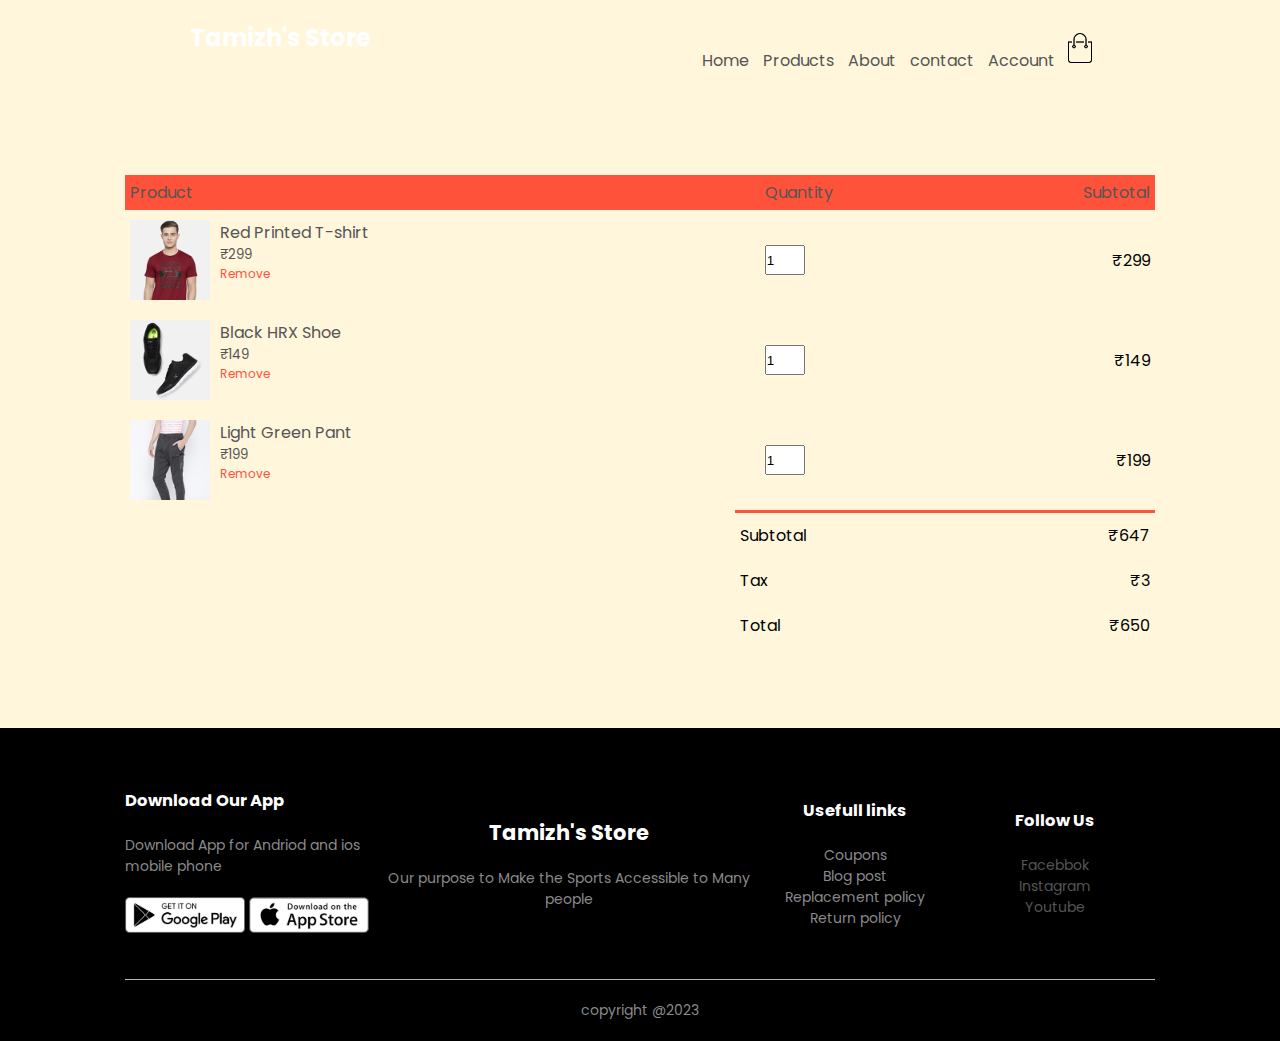
<file: cart.html>
<html lang="en">
<head>
    <meta charset="UTF-8">
    <meta name="viewport" content="width=device-width, initial-scale=1.0">
    <title>Cart Section</title>
    <link rel="stylesheet" href="style.css">
    <link rel="stylesheet" href="https://cdnjs.cloudflare.com/ajax/libs/font-awesome/6.4.2/css/all.min.css">
</head>
<body>
      <div class="container">
        <div class="navbar">
            <h2 class="f">Tamizh's Store</h2>
        <nav>
            <ul id="MenuItems">
                <li><a href="">Home</a></li>
                <li><a href="">Products</a></li>
                <li><a href="">About</a></li>
                <li><a href="">contact</a></li>
                <li><a href="">Account</a></li>
            </ul>
        </nav>
          <img src="images/cart.png" alt="" width="30px" height="30px">
          <img src="images/menu.png" class="menu" onclick="menutoggle()">
        </div>
    
    </div>
<!---cart-->
     <div class="s_container cart">
        <table>
            <tr>
                <th>Product</th>
                <th>Quantity</th>
                <th>Subtotal</th>
            </tr>
            <tr>
                <td>
                     <div class="info">
                        <img src="images/buy-1.jpg" alt="">
                        <div>
                            <p>Red Printed T-shirt</p>
                            <small>₹299</small>
                            <br>
                            <a href="">Remove</a>
                        </div>
                    </div>
                </td>
                <td><input type="number" value="1"></td>
                <td>₹299</td>
            </tr>
            <tr>
                <td>
                     <div class="info">
                        <img src="images/buy-2.jpg" alt="">
                        <div>
                            <p>Black HRX Shoe</p>
                            <small>₹149</small>
                            <br>
                            <a href="">Remove</a>
                        </div>
                    </div>
                </td>
                <td><input type="number" value="1"></td>
                <td>₹149</td>
            </tr>
            <tr>
                <td>
                     <div class="info">
                        <img src="images/buy-3.jpg" alt="">
                        <div>
                            <p>Light Green Pant</p>
                            <small>₹199</small>
                            <br>
                            <a href="">Remove</a>
                        </div>
                    </div>
                </td>
                <td><input type="number" value="1"></td>
                <td>₹199</td>
            </tr>
        </table>
        <div class="tot-price">
            <table>
                <tr>
                    <td>Subtotal</td>
                    <td>₹647</td>
                </tr>
                <tr>
                    <td>Tax</td>
                    <td>₹3</td>
                </tr>
                <tr>
                    <td>Total</td>
                    <td>₹650</td>
                </tr>
            </table>
        </div>
     </div>

     <!---footer-->
     <div class="footer">
        <div class="s_container">
            <div class="row">
                <div class="foot-1">
                    <h3>Download Our App</h3>
                    <p>Download App for Andriod and ios mobile phone</p>
                    <div class="app-logo">
                        <img src="images/play-store.png" alt="playstore img">
                        <img src="images/app-store.png" alt="app store img">
                    </div>
                </div>
                <div class="foot-2">
                    <h2 class="f">Tamizh's Store</h2>
                    <p>Our purpose to Make the Sports Accessible to Many people</p>
                </div>
                <div class="foot-3">
                    <h3>Usefull links</h3>
                    <ul>
                        <li>Coupons</li>
                        <li>Blog post</li>
                        <li>Replacement policy</li>
                        <li>Return policy </li>
                    </ul>
                </div>
                <div class="foot-4">
                    <h3>Follow Us</h3>
                    <ul>
                        <a href=""><li>Facebbok</li></a>
                        <a href=""><li>Instagram</li></a>
                        <a href=""><li>Youtube</li></a>
                    </ul>
                </div>
            </div>
            <hr>
            <p class="copyright">copyright @2023</p>
        </div>
     </div>
       <script src="script.js"></script>  
    
</body>
</html>
</file>
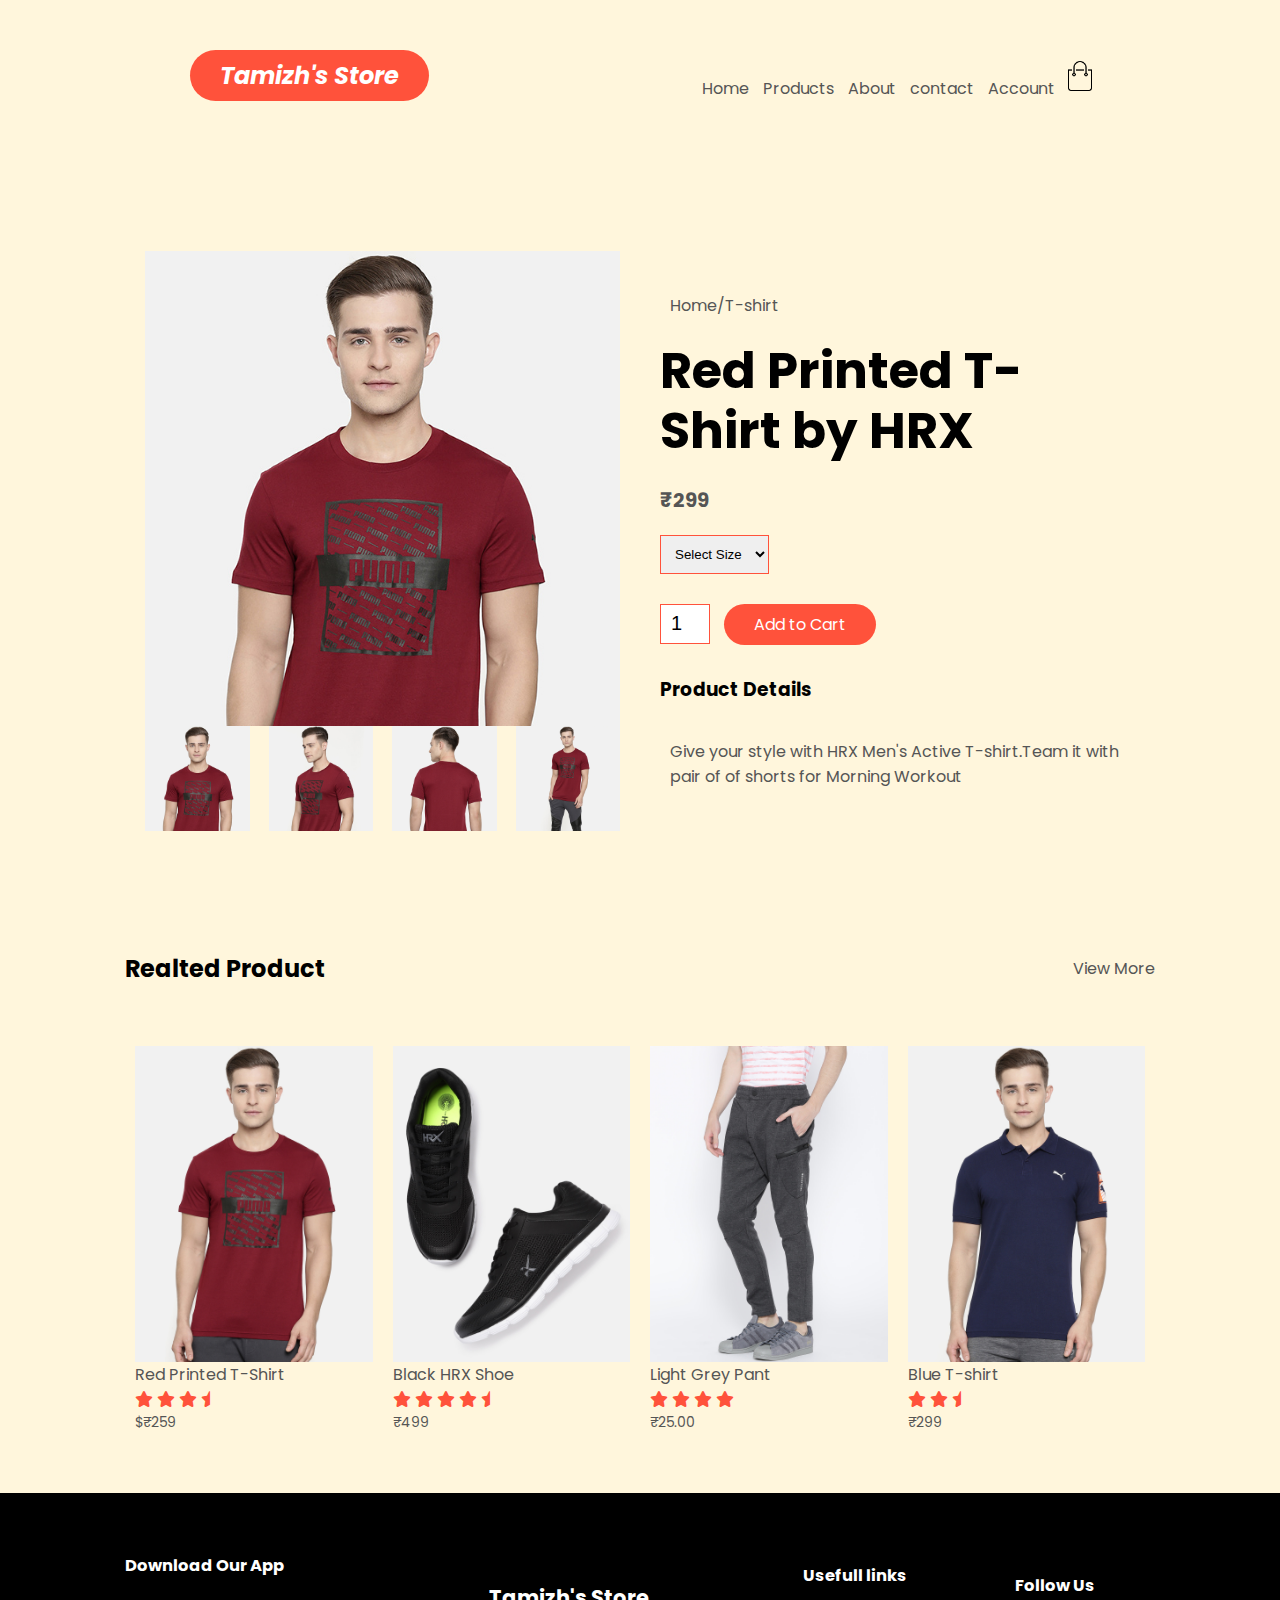
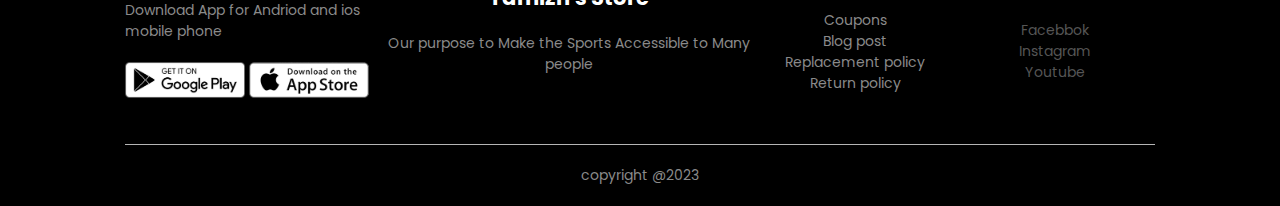
<file: product-details.html>
<html lang="en">
<head>
    <meta charset="UTF-8">
    <meta name="viewport" content="width=device-width, initial-scale=1.0">
    <title>Product Details</title>
    <link rel="stylesheet" href="style.css">
    <link rel="stylesheet" href="https://cdnjs.cloudflare.com/ajax/libs/font-awesome/6.4.2/css/all.min.css">
</head>
<body>
      <div class="container">
        <div class="navbar">
            <h2 class="logo"> <i>Tamizh's Store</i></h2>
        <nav>
            <ul id="MenuItems">
                <li><a href="">Home</a></li>
                <li><a href="">Products</a></li>
                <li><a href="">About</a></li>
                <li><a href="">contact</a></li>
                <li><a href="">Account</a></li>
            </ul>
        </nav>
          <img src="images/cart.png" alt="" width="30px" height="30px">
          <img src="images/menu.png" class="menu" onclick="menutoggle()">
        </div>
    
      </div>
      <!--product detail in one page-->
      <div class="s_container single-prod">
        <div class="row">
            <div class="col-1">
                <img src="images/gallery-1.jpg" alt="" width="100%" id="ProductImg">
                <div class="s_img-row">
                    <div class="s_img-col">
                        <img src="images/gallery-1.jpg" alt="" width="100%" class="s-img">
                    </div>
                    <div class="s_img-col">
                        <img src="images/gallery-2.jpg" alt="" width="100%" class="s-img">
                    </div>
                    <div class="s_img-col">
                        <img src="images/gallery-3.jpg" alt="" width="100%" class="s-img">
                    </div>
                    <div class="s_img-col">
                        <img src="images/gallery-4.jpg" alt="" width="100%" class="s-img">
                    </div>
                </div>
            </div>
            <div class="col-1">
                <p>Home/T-shirt</p>
                <h1>Red Printed T-Shirt by HRX</h1>
                <h4>₹299</h4>
                <select >
                    <option >Select Size</option>
                    <option >XXL</option>
                    <option >XL</option>
                    <option >Large L</option>
                    <option >Medium M</option>
                    <option >Small S</option>
                </select>
                <input type="number" value="1">
                <a href="" class="bt">Add to Cart</a>
                <h3>Product Details</h3>
                <br>
                <p>Give your style with HRX Men's Active T-shirt.Team it with pair of
                    of shorts for Morning Workout</p>
            </div>
        </div>
      </div>
      <!---title-->
      <div class="s_container">
        <div class="row row-2">
            <h2>Realted Product</h2>
            <p>View More</p>
        </div>
      </div>


    <!--Feautured products-->
    <div class="s_container">
        <div class="row">
            <div class="col-3">
                <img src="images/product-1.jpg" alt="">
                <h4>Red Printed T-Shirt</h4>
                <div class="rating"> 
                    <i class="fa-solid fa-star"></i>
                    <i class="fa-solid fa-star"></i>
                    <i class="fa-solid fa-star"></i>
                    <i class="fa-solid fa-star-half"></i>
                </div>
                <p>$₹259</p>
            </div>
            <div class="col-3">
                <img src="images/product-2.jpg" alt="">
                <h4>Black HRX Shoe</h4>
                <div class="rating">
                    <i class="fa-solid fa-star"></i>
                    <i class="fa-solid fa-star"></i>
                    <i class="fa-solid fa-star"></i>
                    <i class="fa-solid fa-star"></i>
                    <i class="fa-solid fa-star-half"></i>
                </div>
                <p>₹499</p>
            </div>
            <div class="col-3">
                <img src="images/product-3.jpg" alt="">
                <h4>Light Grey Pant</h4>
                <div class="rating">
                    <i class="fa-solid fa-star"></i>
                    <i class="fa-solid fa-star"></i>
                    <i class="fa-solid fa-star"></i>
                    <i class="fa-solid fa-star"></i>
                </div>
                <p>₹25.00</p>
            </div>
            <div class="col-3">
                <img src="images/product-4.jpg" alt="">
                <h4>Blue T-shirt</h4>
                <div class="rating">
                    <i class="fa-solid fa-star"></i>
                    <i class="fa-solid fa-star"></i>
                    <i class="fa-solid fa-star-half"></i>
                </div>
                <p>₹299</p>
            </div>          
        </div>
        
           
        </div>
    </div>
     <!---footer-->
     <div class="footer">
        <div class="s_container">
            <div class="row">
                <div class="foot-1">
                    <h3>Download Our App</h3>
                    <p>Download App for Andriod and ios mobile phone</p>
                    <div class="app-logo">
                        <img src="images/play-store.png" alt="playstore img">
                        <img src="images/app-store.png" alt="app store img">
                    </div>
                </div>
                <div class="foot-2">
                    <h2 class="f">Tamizh's Store</h2>
                    <p>Our purpose to Make the Sports Accessible to Many people</p>
                </div>
                <div class="foot-3">
                    <h3>Usefull links</h3>
                    <ul>
                        <li>Coupons</li>
                        <li>Blog post</li>
                        <li>Replacement policy</li>
                        <li>Return policy </li>
                    </ul>
                </div>
                <div class="foot-4">
                    <h3>Follow Us</h3>
                    <ul>
                        <a href=""><li>Facebbok</li></a>
                        <a href=""><li>Instagram</li></a>
                        <a href=""><li>Youtube</li></a>
                    </ul>
                </div>
            </div>
            <hr>
            <p class="copyright">copyright @2023</p>
        </div>
     </div>
       <script src="script.js"></script>  
    
</body>
</html>
</file>
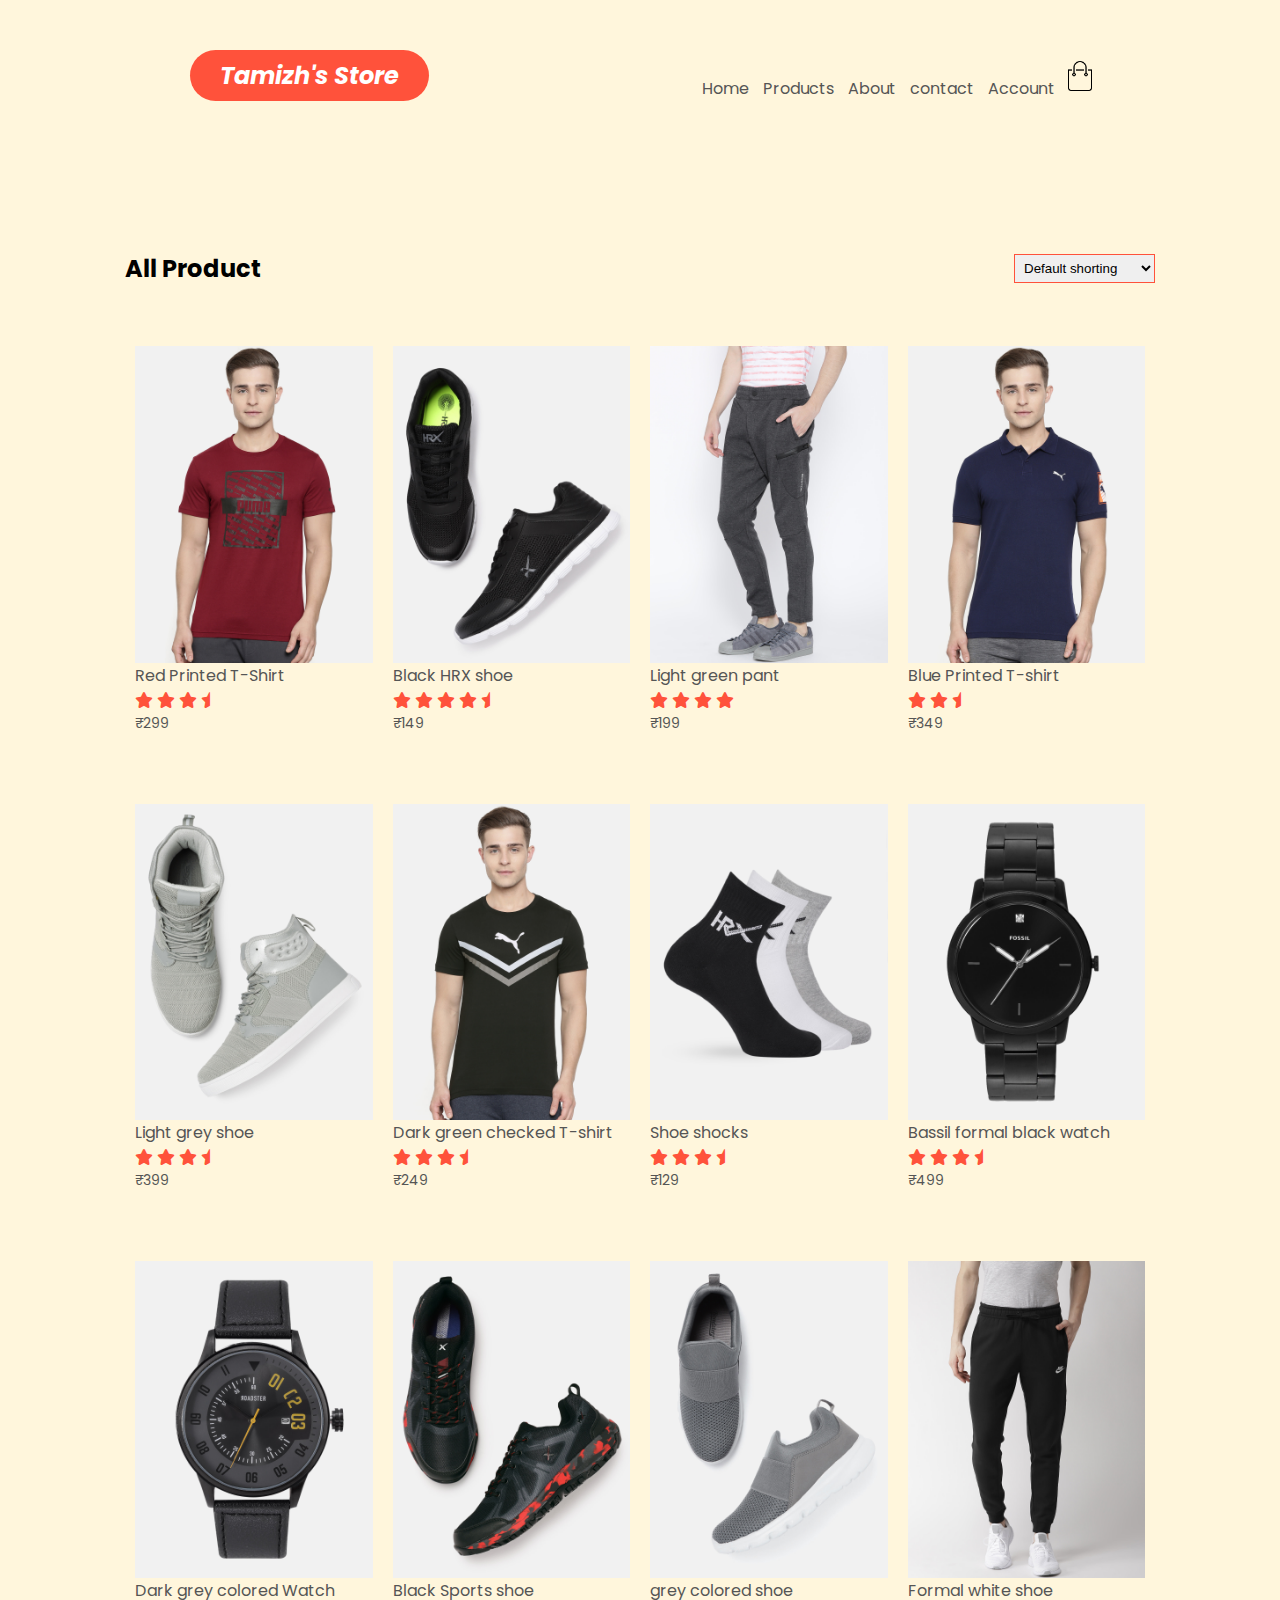
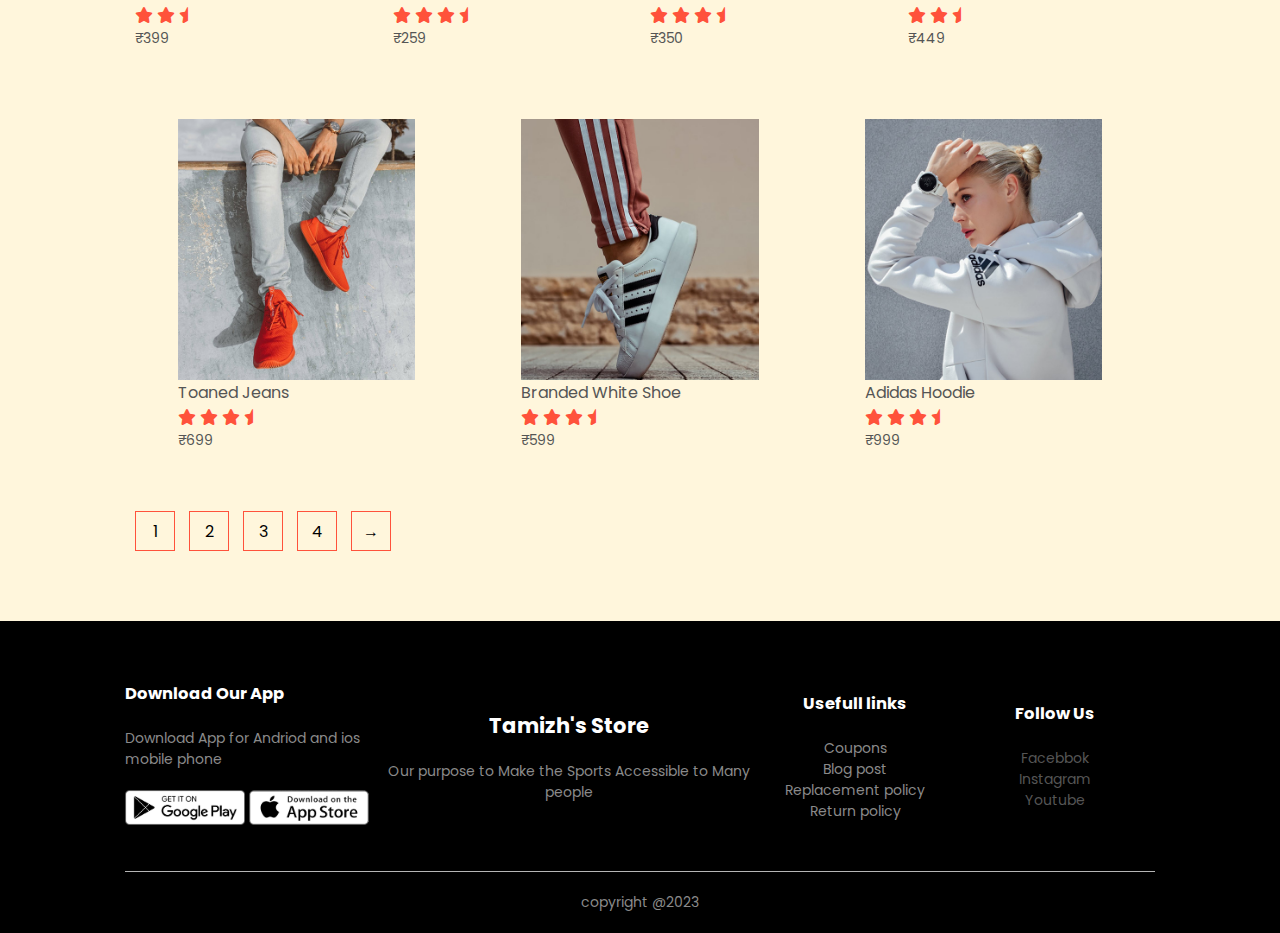
<file: products.html>
<html lang="en">
<head>
    <meta charset="UTF-8">
    <meta name="viewport" content="width=device-width, initial-scale=1.0">
    <title>All products</title>
    <link rel="stylesheet" href="style.css">
    <link rel="stylesheet" href="https://cdnjs.cloudflare.com/ajax/libs/font-awesome/6.4.2/css/all.min.css">
</head>
<body>
      <div class="container">
        <div class="navbar">
            <h2 class="logo"> <i>Tamizh's Store</i></h2>
        <nav>
            <ul id="MenuItems">
                <li><a href="">Home</a></li>
                <li><a href="">Products</a></li>
                <li><a href="">About</a></li>
                <li><a href="">contact</a></li>
                <li><a href="">Account</a></li>
            </ul>
        </nav>
          <img src="images/cart.png" alt="" width="30px" height="30px">
          <img src="images/menu.png" class="menu" onclick="menutoggle()">
        </div>
    
      </div>
    <div class="s_container">
        <div class="row row-2">
            <h2>All Product</h2>
            <select>
                <option >Default shorting</option>
                <option >Short by price</option>
                <option >short by popularity</option>
                <option >Short by sale</option>
                <option >Short by rating</option>
            </select>
        </div>
        <div class="row">
            <div class="col-3">
                <a href="product-details.html"><img src="images/product-1.jpg" alt=""></a>
                <h4>Red Printed T-Shirt</h4>
                <div class="rating"> 
                    <i class="fa-solid fa-star"></i>
                    <i class="fa-solid fa-star"></i>
                    <i class="fa-solid fa-star"></i>
                    <i class="fa-solid fa-star-half"></i>
                </div>
                <p>₹299</p>
            </div>
            <div class="col-3">
                <img src="images/product-2.jpg" alt="">
                <h4>Black HRX shoe</h4>
                <div class="rating">
                    <i class="fa-solid fa-star"></i>
                    <i class="fa-solid fa-star"></i>
                    <i class="fa-solid fa-star"></i>
                    <i class="fa-solid fa-star"></i>
                    <i class="fa-solid fa-star-half"></i>
                </div>
                <p>₹149</p>
            </div>
            <div class="col-3">
                <img src="images/product-3.jpg" alt="">
                <h4>Light green pant</h4>
                <div class="rating">
                    <i class="fa-solid fa-star"></i>
                    <i class="fa-solid fa-star"></i>
                    <i class="fa-solid fa-star"></i>
                    <i class="fa-solid fa-star"></i>
                </div>
                <p>₹199</p>
            </div>
            <div class="col-3">
                <img src="images/product-4.jpg" alt="">
                <h4>Blue Printed T-shirt</h4>
                <div class="rating">
                    <i class="fa-solid fa-star"></i>
                    <i class="fa-solid fa-star"></i>
                    <i class="fa-solid fa-star-half"></i>
                </div>
                <p>₹349</p>
            </div>
            
        </div>
        <div class="row">
            <div class="col-3">
                <img src="images/product-5.jpg" alt="">
                <h4>Light grey shoe</h4>
                <div class="rating"> 
                    <i class="fa-solid fa-star"></i>
                    <i class="fa-solid fa-star"></i>
                    <i class="fa-solid fa-star"></i>
                    <i class="fa-solid fa-star-half"></i>
                </div>
                <p>₹399</p>
            </div>
            <div class="col-3">
                <img src="images/product-6.jpg" alt="">
                <h4>Dark green checked T-shirt</h4>
                <div class="rating">
                    <i class="fa-solid fa-star"></i>
                    <i class="fa-solid fa-star"></i>
                    <i class="fa-solid fa-star"></i>
                    <i class="fa-solid fa-star-half"></i>
                </div>
                <p>₹249</p>
            </div>
            <div class="col-3">
                <img src="images/product-7.jpg" alt="">
                <h4>Shoe shocks </h4>
                <div class="rating">
                    <i class="fa-solid fa-star"></i>
                    <i class="fa-solid fa-star"></i>
                    <i class="fa-solid fa-star"></i>
                    <i class="fa-solid fa-star-half"></i>
                </div>
                <p>₹129</p>
            </div>
            <div class="col-3">
                <img src="images/product-8.jpg" alt="">
                <h4>Bassil formal black watch</h4>
                <div class="rating">
                    <i class="fa-solid fa-star"></i>
                    <i class="fa-solid fa-star"></i>
                    <i class="fa-solid fa-star"></i>
                    <i class="fa-solid fa-star-half"></i>
                </div>
                <p>₹499</p>
            </div>
            <div class="col-3">
                <img src="images/product-9.jpg" alt="">
                <h4>Dark grey colored Watch</h4>
                <div class="rating">
                    <i class="fa-solid fa-star"></i>
                    <i class="fa-solid fa-star"></i>
                    <i class="fa-solid fa-star-half"></i>
                </div>
                <p>₹399</p>
            </div>
            <div class="col-3">
                <img src="images/product-10.jpg" alt="">
                <h4>Black Sports shoe</h4>
                <div class="rating">
                    <i class="fa-solid fa-star"></i>
                    <i class="fa-solid fa-star"></i>
                    <i class="fa-solid fa-star"></i>
                    <i class="fa-solid fa-star-half"></i>
                </div>
                <p>₹259</p>
            </div>
            <div class="col-3">
                <img src="images/product-11.jpg" alt="">
                <h4> grey  colored shoe</h4>
                <div class="rating">
                    <i class="fa-solid fa-star"></i>
                    <i class="fa-solid fa-star"></i>
                    <i class="fa-solid fa-star"></i>
                    <i class="fa-solid fa-star-half"></i>
                </div>
                <p>₹350</p>
            </div>
            <div class="col-3">
                <img src="images/product-12.jpg" alt="">
                <h4>Formal  white shoe</h4>
                <div class="rating">
                    <i class="fa-solid fa-star"></i>
                    <i class="fa-solid fa-star"></i>
                    <i class="fa-solid fa-star-half"></i>
                </div>
                <p>₹449</p>
            </div>
            <div class="col-3">
                <a href="product-details.html"><img src="images/category-1.jpg" alt=""></a>
                <h4>Toaned Jeans</h4>
                <div class="rating"> 
                    <i class="fa-solid fa-star"></i>
                    <i class="fa-solid fa-star"></i>
                    <i class="fa-solid fa-star"></i>
                    <i class="fa-solid fa-star-half"></i>
                </div>
                <p>₹699</p>
            </div>
            <div class="col-3">
                <a href="product-details.html"><img src="images/category-2.jpg" alt=""></a>
                <h4>Branded White Shoe</h4>
                <div class="rating"> 
                    <i class="fa-solid fa-star"></i>
                    <i class="fa-solid fa-star"></i>
                    <i class="fa-solid fa-star"></i>
                    <i class="fa-solid fa-star-half"></i>
                </div>
                <p>₹599</p>
            </div>
            <div class="col-3">
                <a href="product-details.html"><img src="images/category-3.jpg" alt=""></a>
                <h4>Adidas Hoodie</h4>
                <div class="rating"> 
                    <i class="fa-solid fa-star"></i>
                    <i class="fa-solid fa-star"></i>
                    <i class="fa-solid fa-star"></i>
                    <i class="fa-solid fa-star-half"></i>
                </div>
                <p>₹999</p>
            </div>
        </div>
        <div class="page-bt">
            <span>1</span>
            <span>2</span>
            <span>3</span>
            <span>4</span>
            <span> &#8594;</span>
        </div>
    </div>
     <!---footer-->
     <div class="footer">
        <div class="s_container">
            <div class="row">
                <div class="foot-1">
                    <h3>Download Our App</h3>
                    <p>Download App for Andriod and ios mobile phone</p>
                    <div class="app-logo">
                        <img src="images/play-store.png" alt="playstore img">
                        <img src="images/app-store.png" alt="app store img">
                    </div>
                </div>
                <div class="foot-2">
                    <h2 class="f">Tamizh's Store</h2>
                    <p>Our purpose to Make the Sports Accessible to Many people</p>
                </div>
                <div class="foot-3">
                    <h3>Usefull links</h3>
                    <ul>
                        <li>Coupons</li>
                        <li>Blog post</li>
                        <li>Replacement policy</li>
                        <li>Return policy </li>
                    </ul>
                </div>
                <div class="foot-4">
                    <h3>Follow Us</h3>
                    <ul>
                        <a href=""><li>Facebbok</li></a>
                        <a href=""><li>Instagram</li></a>
                        <a href=""><li>Youtube</li></a>
                    </ul>
                </div>
            </div>
            <hr>
            <p class="copyright">copyright @2023</p>
        </div>
     </div>
       <script src="script.js"></script>  
    
</body>
</html>
</file>
<file: style.css>
@import url('https://fonts.googleapis.com/css2?family=Poppins:ital,wght@0,200;0,300;1,400&display=swap');
*{
    margin: 0;
    padding: 0;
    box-sizing: border-box;
}
body{
    font-family: 'poppins',sans-serif;
    background-color: #FFF6DC;
}
.logo{
    display: inline-block;
    background: #ff523b;
    color: #fff;
    padding: 8px 30px;
    margin: 30px 0;
    border-radius: 30px;
    transition: background 0.5s;
}
.logo:hover{
    background: #563434;
}
.navbar{
    display: flex;
    align-items: center;
    padding: 20px;
}
nav{
    flex: 1;
    text-align: right;
}
nav ul{
    display: inline-block;
    list-style-type: none;
}
nav ul li{
    display: inline-block;
    margin-right: 10px;
}
a{
    text-decoration: none;
    color: #555;
}
p{
    color: #555;
}
.container{
    max-width: 1000px;
    margin: auto;
    padding-left: 30px;
    padding-right: 25px;
}
.row{
    display: flex;
    align-items: center;
    justify-content:space-around;
    flex-wrap: wrap;
}
.col-1{
    flex-basis: 50%;
    min-width: 300px;
}
.col-1 h1{
    font-size: 50px;
    line-height: 60px;
    margin: 5% 0;
}
.col-1 p{
    margin: 10px;
}
.bt{
    display: inline-block;
    background: #ff523b;
    color: #fff;
    padding: 8px 30px;
    margin: 30px 0;
    border-radius: 30px;
    transition: background 0.5s;
}
.bt:hover{
    background: #563434;
}
.head{
    background: radial-gradient(#fff,#E48586);
}
.head .row{
    margin-top: 70px;
}
.category{
    margin: 65px 0;
}
.col-2{
    flex-basis: 25%;
    min-width: 250px;
    margin-bottom: 30px;
}
.col-2 img{
    width: 100%;
}
.s_container{
    max-width: 1080px;
    margin: auto;
    padding-left: 25px;
    padding-right: 25px;
}
.col-3{
    flex-basis: 25%;
    padding: 10px;
    min-width: 200px;
    margin-bottom: 50px;
    transition: transform 0.5s;
}
.col-3 img{
    width: 100%;
}
.title{
    text-align: center;
    margin: 0 auto 80px;
    position: relative;
    line-height: 60px;
    color: #555;
}
.title::after{
    content: '';
    background: #ff523b;
    width: 80px;
    height: 5px;
    border-radius: 6px;
    position: absolute;
    bottom: 0;
    left: 50%;
    transform: translateX(-50%);
}
h4{
    color: #555;
    font-weight: normal;
}
.col-3 p{
    font-size: 14px;
}
.col-3:hover{
    transform: translateY(-5px);
}
.offer{
    background: radial-gradient(#fff,#ff523b);
    margin-top: 80px;
    padding:30px 0;
}
.col-1 .of-img{
    padding: 50px;
}
small{
    color: #555;
}
.rating{
    color: #ff523b;
}
/*testimonal style*/
.testimonal{
    padding-top: 100px;
}
.testimonal .col-2{
    text-align: center;
    padding: 40px 20px;
    box-shadow: 0 0 20px 0 rgba(0,0,0,0.1);
    cursor: pointer;
    transition: tranform 0.5s;
}
.testimonal .col-2 img{
    width: 50%;
    border-radius: 50%;
    margin-top: 20px;
}
.testimonal .col-2:hover{
    transform: translateY(-10px);
}
.col-2 p{
    font-size: 12px;
    margin: 12px 0;
    color: #777;
}
.testimonal .col-2 h3{
    font-weight: 500;
    color: #555;
    font-size: 16px;
}
/* brand style    */
.brand{
    margin: 100px auto;
}
.col-4{
    width: 160px;
}
.col-4 img{
    cursor: pointer;
    width: 100%;
    filter: grayscale(100%);
}
.col-4 img:hover{
    filter: grayscale(0);
}
/* footer   */
.f{
    color: #fff;
    margin-bottom: 20px;
}
.footer{
    background: #000;
    color: #8a8a8a;
    font-size: 14px;
    padding: 60px 0 20px;
}
.footer p{
    color: #8a8a8a;
}
.footer h3{
    color: #fff;
    margin-bottom: 22px;
}
.foot-1,.foot-2,.foot-3,.foot-4{
    min-width: 200px;
    margin-bottom: 20px;
}
.foot-1{
    flex-basis: 25%;
}
.foot-2{
    flex: 1;
    text-align: center;
}
.foot-2 img{
    width: 180px;
    margin-bottom: 20px;
}
.foot-3,.foot-4{
    flex-basis: 12%;
    text-align: center;
}
ul{
    list-style-type: none;
}
.app-logo{
    margin-top: 20px;
}
.app-logo img{
    width: 120px;
}
hr{
    border: none;
    background: #b5b5b5;
    height: 1px;
    margin: 20px 0;
}
.copyright{
    text-align: center;
}
.menu{
    width: 25px;
    margin-left: 20px;
    display: none;
}
/* All product style page*/

.row-2{
    justify-content: space-between;
    margin: 100px auto 50px;
}
select{
    border: 1px solid #ff523b;
    padding: 5px;
}
select:focus{
    outline: none;
}
.page-bt{
    margin: 0 auto 70px;
}
.page-bt span{
    display: inline-block;
    border: 1px solid #ff523b;
    margin-left: 10px;
    width: 40px;
    height: 40px;
    text-align: center;
    line-height: 40px;
    cursor: pointer;
}
.page-bt span:hover{
    background: #ff523b;
    color: #fff;
}

/*   Single prodetail in one page   */
.single-prod{
    margin-top: 80px;
}
.single-prod .col1 img{
    padding: 0;
}
.single-prod .col-1{
    padding: 20px;
}
.single-prod h4{
    margin: 20px 0;
    font-size: 20px;
    font-weight: bold;
}
.single-prod select{
    display: block;
    padding: 10px;
    margin-top: 20px;
}
.single-prod input{
    width: 50px;
    height: 40px;
    padding-left: 10px;
    font-size: 20px;
    margin-right: 10px;
    border: 1px solid #ff523b;
}
input:fucus{
    outline: none;
}
.s_img-row{
    display: flex;
    justify-content: space-between;
}
.s_img-col{
    flex-basis: 22%;
    cursor: pointer;
}
/*   Cart page styles */

.cart{
    margin: 80px auto;
}
table{
    width: 100%;
    border-collapse: collapse;
}
.info{
    display: flex;
    flex-wrap: wrap;
}
th{
    text-align: left;
    padding: 5px;
    color: #555;
    background:#ff523b;
    font-weight: normal;
}
td{
    padding: 10px 5px;
}
td input{
    width: 40px;
    height: 30px;
}
td a{
    color: #ff523b;
    font-size: 12px;
}
td img{
    width: 80px;
    height: 80px;
    margin-right: 10px;
}
/*   total price   */
.tot-price{
    display: flex;
    justify-content: flex-end;
}
.tot-price table{
    border-top: 3px solid #ff523b;
    width: 100%;
    max-width: 420px;
}
td:last-child{
    text-align: right;
}
th:last-child{
    text-align: right;
}




/* media query*/
@media only screen and (max-width:800px){
    nav ul{
        position: absolute;
        top: 70px;
        left: 0;
        background: #333;
        width: 100%;
        overflow: hidden;
        transition: max-height 0.5s;
    }
    nav ul li{
        display: block;
        margin-right: 50px;
        margin-top: 10px;
        margin-bottom: 10px;
    }
    nav ul li a{
        color: #fff;
    }
    .menu{
        display: block;
        cursor: pointer;
    }
}

@media only screen and(max-width:600px){
    .row{
        text-align: center;
    }
    .col-1,.col-2,.col-3{
        flex-basis: 100%;
    }
    .single-prod row{
        text-align: right;
    }
    .single-prod .col-1{
        padding: 20px 0;
    }
    .single-prod h1{
        font-size: 26px;
        line-height: 31px;
    }
    .info p{
        display: none;
    }
}
</file>
